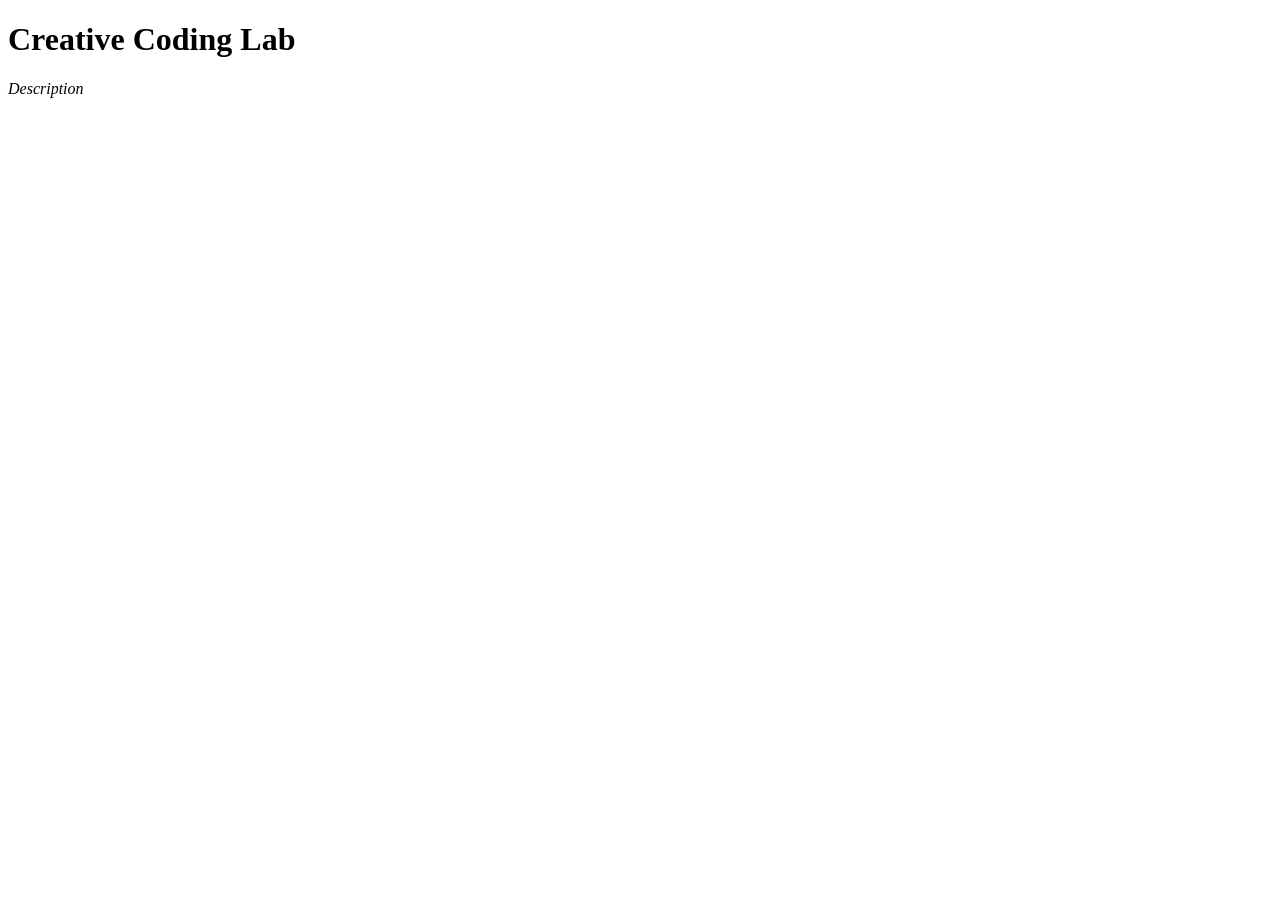
<file: 06-vscode-intro/index.html>
<!DOCTYPE html>
<html lang="en">

<head>
    <meta charset="UTF-8">
    <meta name="viewport" content="width=device-width, initial-scale=1.0">
    <title>Document</title>
</head>

<body>
    <h1>Creative Coding Lab</h1>
    <p><i>Description</i></p>
</body>

</html>
</file>
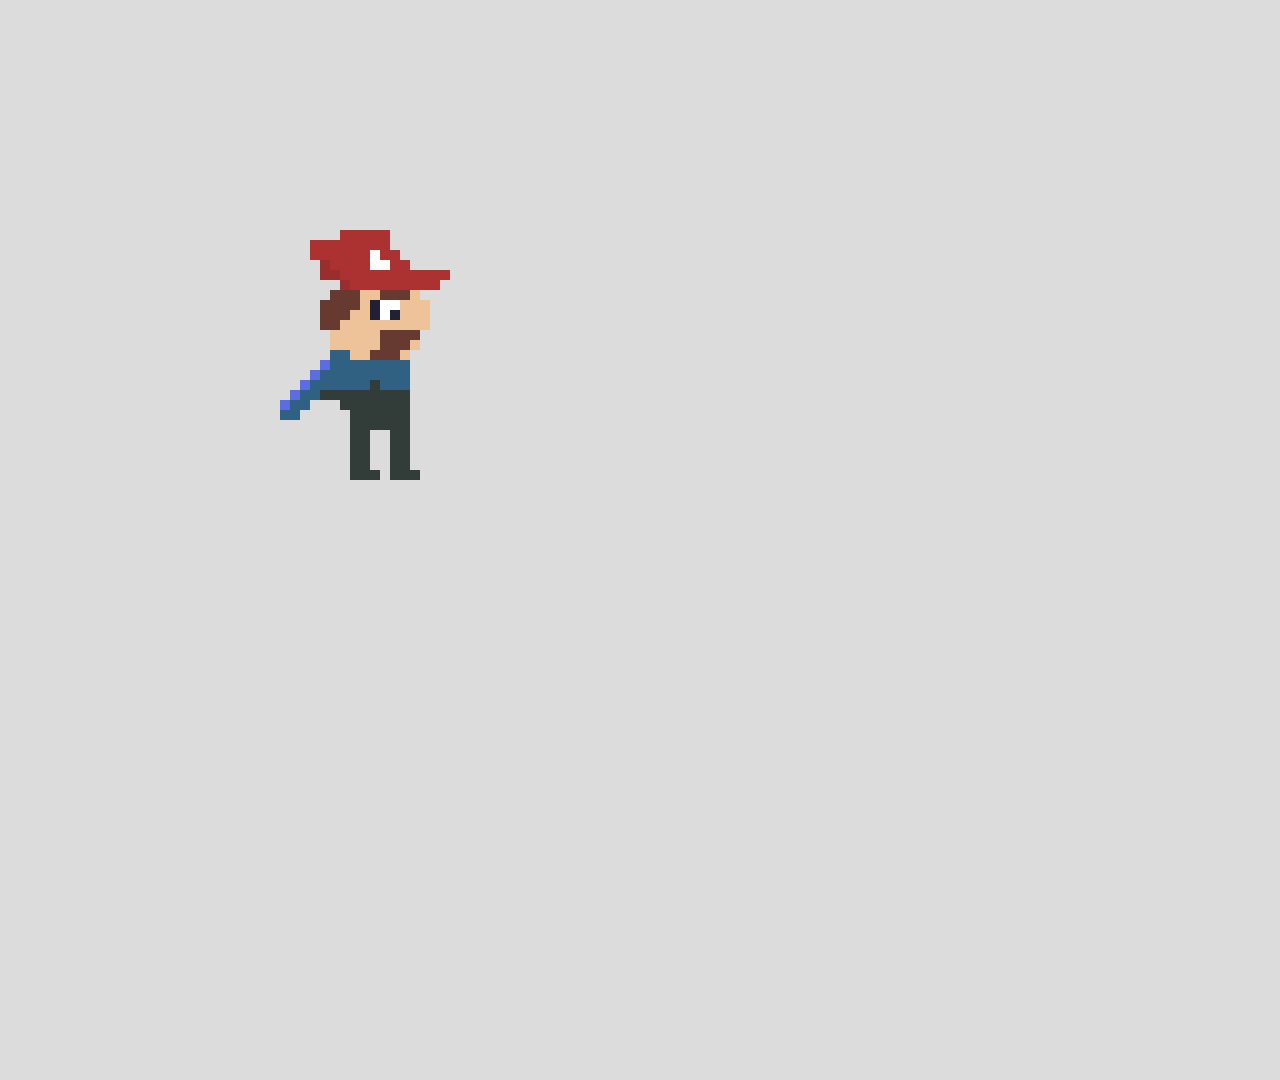
<file: living-sketches/index.html>
<!DOCTYPE html>
<html lang="en">

<head>
  <script src="libraries/p5.js"></script>
  <script src="libraries/p5.sound.js"></script>

  <link rel="stylesheet" type="text/css" href="style.css">
  <meta charset="utf-8" />
</head>

<body>
  <main>
  </main>
  <script src="sketch.js"></script>
</body>

</html>
</file>
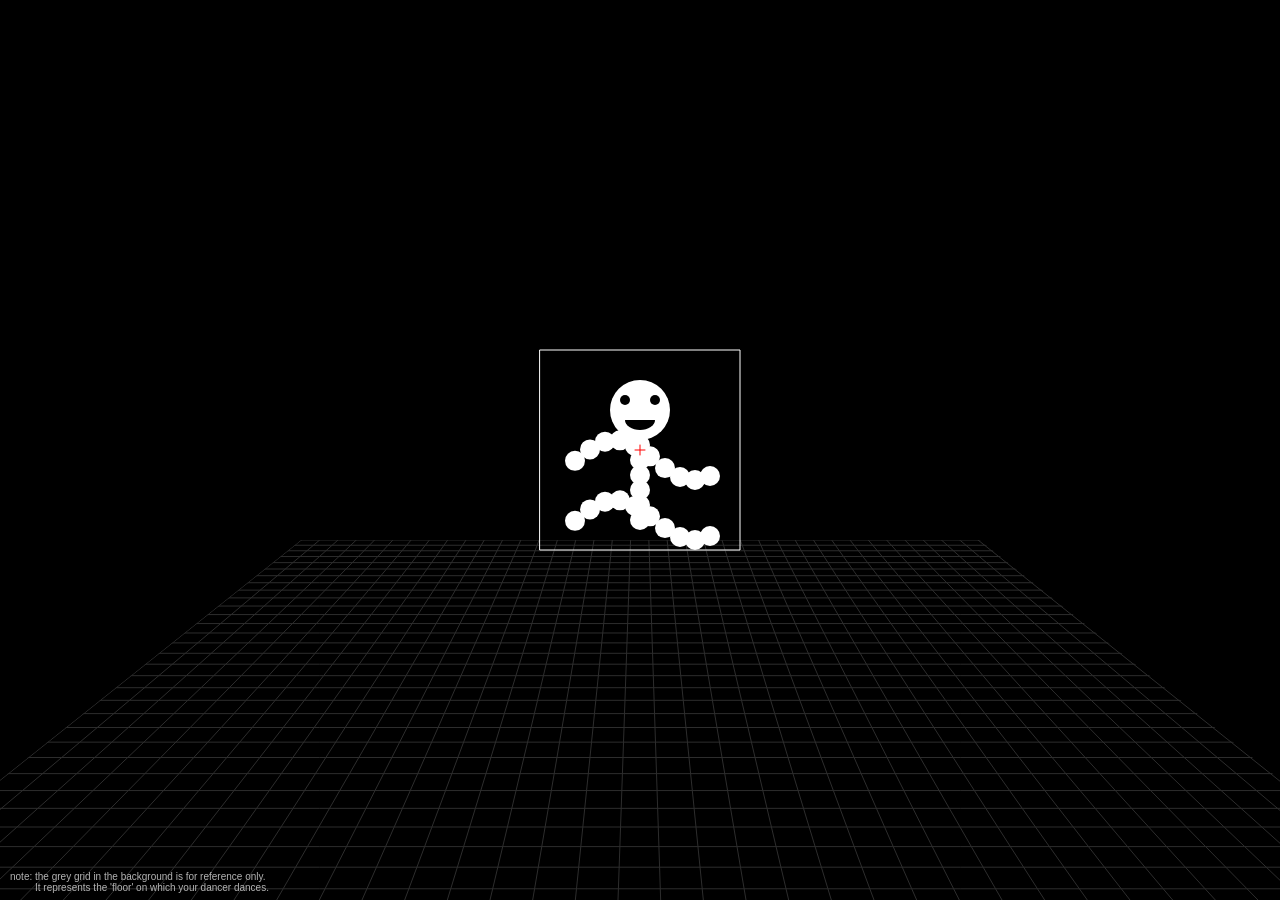
<file: object-dancers/index.html>
<!DOCTYPE html>
<html lang="en">

<head>
  <meta charset="utf-8" />
  <meta name="viewport" content="width=device-width, initial-scale=1.0">

  <title>CCLab | Object Dancer</title>

  <!-- link stylesheet -->
  <link rel="stylesheet" type="text/css" href="style.css">

  <!-- import p5 libraries -->
  <script src="libraries/p5.js"></script>
  <!-- <script src="libraries/p5.sound.js"></script> -->
  <!-- import custom script -->
  <script src="js/floor.js"></script>
</head>

<body>
  <!-- the following div will contain the p5 canvas. -->
  <main>
    <!-- p5 canvas will be appended here. -->
  </main>

  <!-- the script tag below should always be at the bottom, right before the closing body tag -->
  <script src="sketch.js"></script>
</body>

</html>
</file>
<file: living-sketches/style.css>
html, body {
  margin: 0;
  padding: 0;
}
canvas {
  display: block;
}
</file>
<file: object-dancers/style.css>
html,
body {
  margin: 0;
  padding: 0;
}

canvas {
  display: block;
}
</file>
